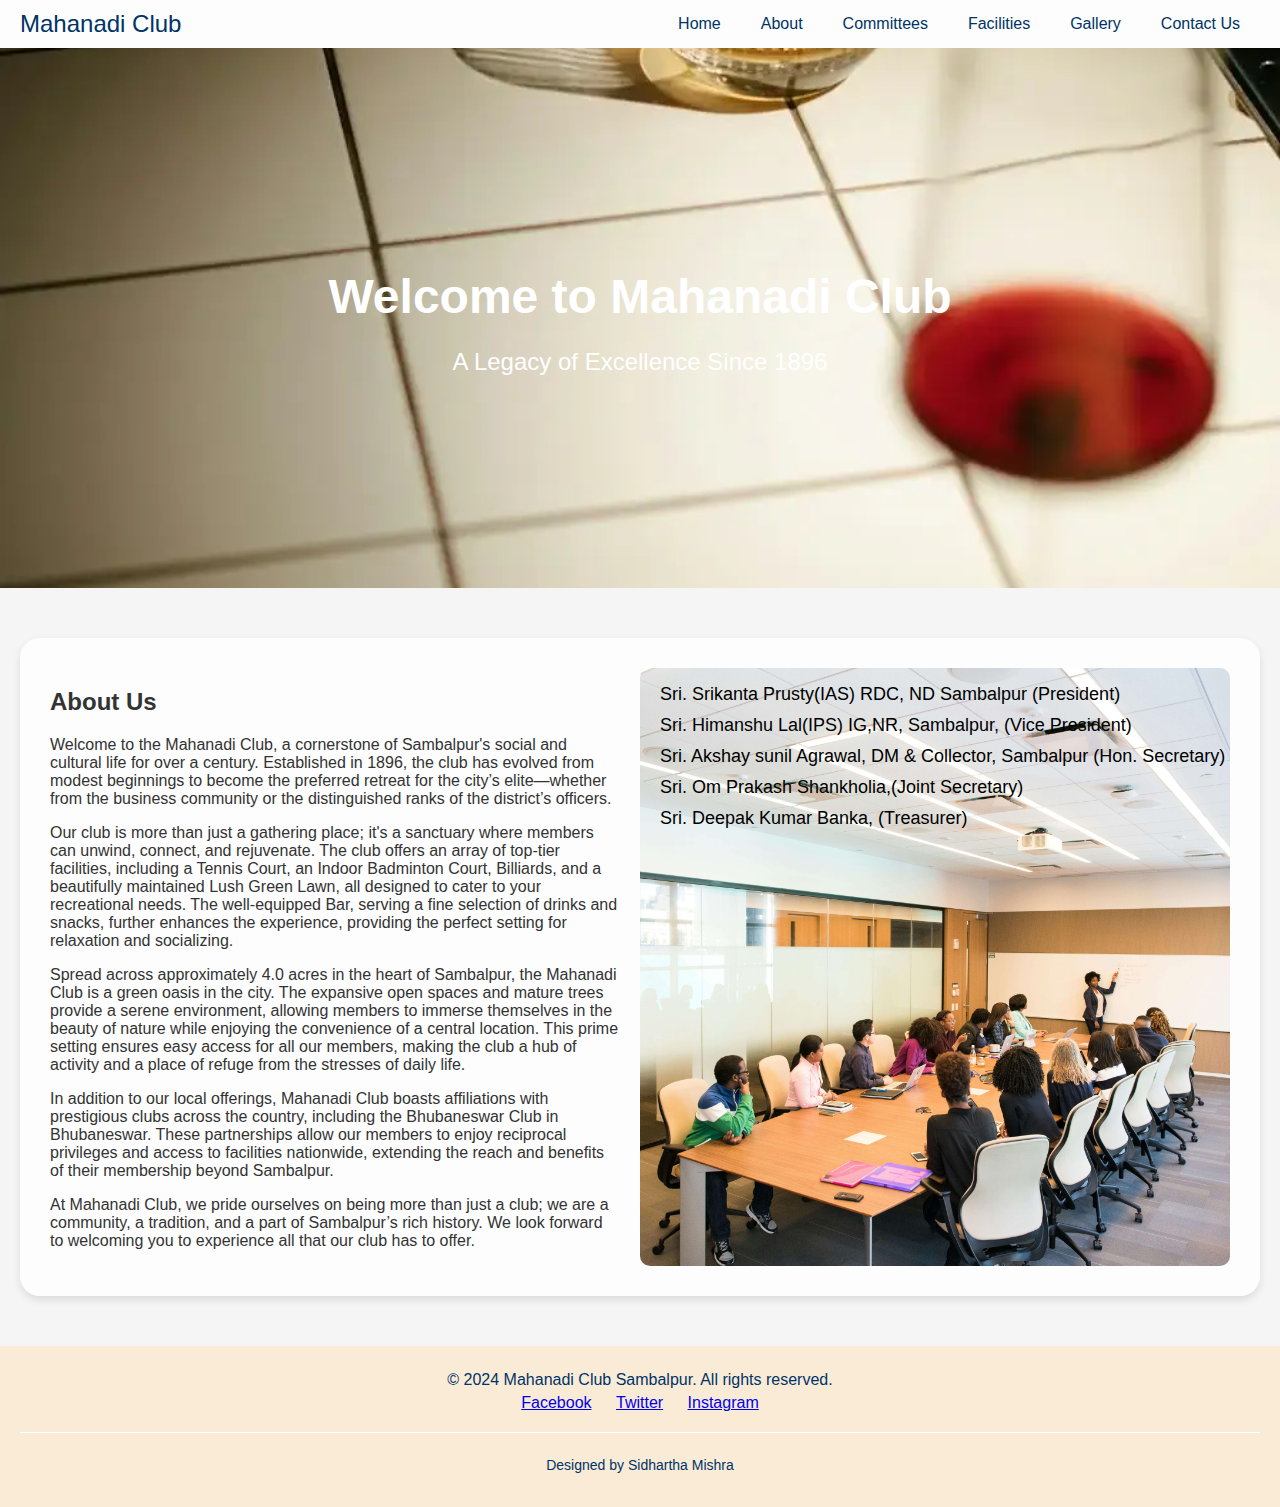
<file: index.html>
<!DOCTYPE html>
<html lang="en">
<head>
    <meta charset="UTF-8">
    <meta name="viewport" content="width=device-width, initial-scale=1.0">
    <title>Mahanadi Club Sambalpur</title>
    <link rel="stylesheet" href="styles.css">
</head>
<body>
    <!-- Header Section -->
    <header>
        <div class="logo">Mahanadi Club</div>
        <nav>
            <div class="hamburger">
                <div></div>
                <div></div>
                <div></div>
            </div>
            <ul>
                <li><a href="index.html#home">Home</a></li>
                <li><a href="index.html#about">About</a></li>
                <li><a href="committees.html">Committees</a></li>
                <li><a href="Facilities.html">Facilities</a></li>
                <li><a href="gallery.html">Gallery</a></li>
                <li><a href="contact_us.html">Contact Us</a></li>
            </ul>
        </nav>
    </header>

    <!-- Hero Section -->
    <section class="hero" id="home">
        <div>
            <h1>Welcome to Mahanadi Club</h1>
            <p>A Legacy of Excellence Since 1896</p>
        </div>
    </section>

    <!-- About Us Section -->
    <section class="about" id="about">
        <div class="about-container">
            <div class="about-text">
                <h2>About Us</h2>
                <p>Welcome to the Mahanadi Club, a cornerstone of Sambalpur's social and cultural life for over a century. Established in 1896, the club has evolved from modest beginnings to become the preferred retreat for the city’s elite—whether from the business community or the distinguished ranks of the district’s officers.</p>
                <p>Our club is more than just a gathering place; it's a sanctuary where members can unwind, connect, and rejuvenate. The club offers an array of top-tier facilities, including a Tennis Court, an Indoor Badminton Court, Billiards, and a beautifully maintained Lush Green Lawn, all designed to cater to your recreational needs. The well-equipped Bar, serving a fine selection of drinks and snacks, further enhances the experience, providing the perfect setting for relaxation and socializing.</p>
                <p>Spread across approximately 4.0 acres in the heart of Sambalpur, the Mahanadi Club is a green oasis in the city. The expansive open spaces and mature trees provide a serene environment, allowing members to immerse themselves in the beauty of nature while enjoying the convenience of a central location. This prime setting ensures easy access for all our members, making the club a hub of activity and a place of refuge from the stresses of daily life.</p>
                <p>In addition to our local offerings, Mahanadi Club boasts affiliations with prestigious clubs across the country, including the Bhubaneswar Club in Bhubaneswar. These partnerships allow our members to enjoy reciprocal privileges and access to facilities nationwide, extending the reach and benefits of their membership beyond Sambalpur.</p>
                <p>At Mahanadi Club, we pride ourselves on being more than just a club; we are a community, a tradition, and a part of Sambalpur’s rich history. We look forward to welcoming you to experience all that our club has to offer.</p>
            </div>
            <div class="committee">
                <ul>
                    <li>Sri. Srikanta Prusty(IAS) RDC, ND Sambalpur (President)</li>
                    <li>Sri. Himanshu Lal(IPS) IG,NR, Sambalpur, (Vice President)</li>
                    <li>Sri. Akshay sunil Agrawal, DM & Collector, Sambalpur (Hon. Secretary)</li>
                    <li>Sri. Om Prakash Shankholia,(Joint Secretary)</li>
                    <li>Sri. Deepak Kumar Banka, (Treasurer)</li>
                    <!-- Add more members as needed -->
                </ul>
            </div>
        </div>
    </section>

    <!-- Add other sections here -->

    <!-- Footer Section -->
    <footer>
        <div class="footer-content">
            <p>© 2024 Mahanadi Club Sambalpur. All rights reserved.</p>
            <div class="social-media">
                <a href="#">Facebook</a>
                <a href="#">Twitter</a>
                <a href="#">Instagram</a>
            </div>
        </div>
        <div class="footer-bottom">
            <p>Designed by Sidhartha Mishra</p>
        </div>
    </footer>

    <script src="script.js"></script>
</body>
</html>
</file>
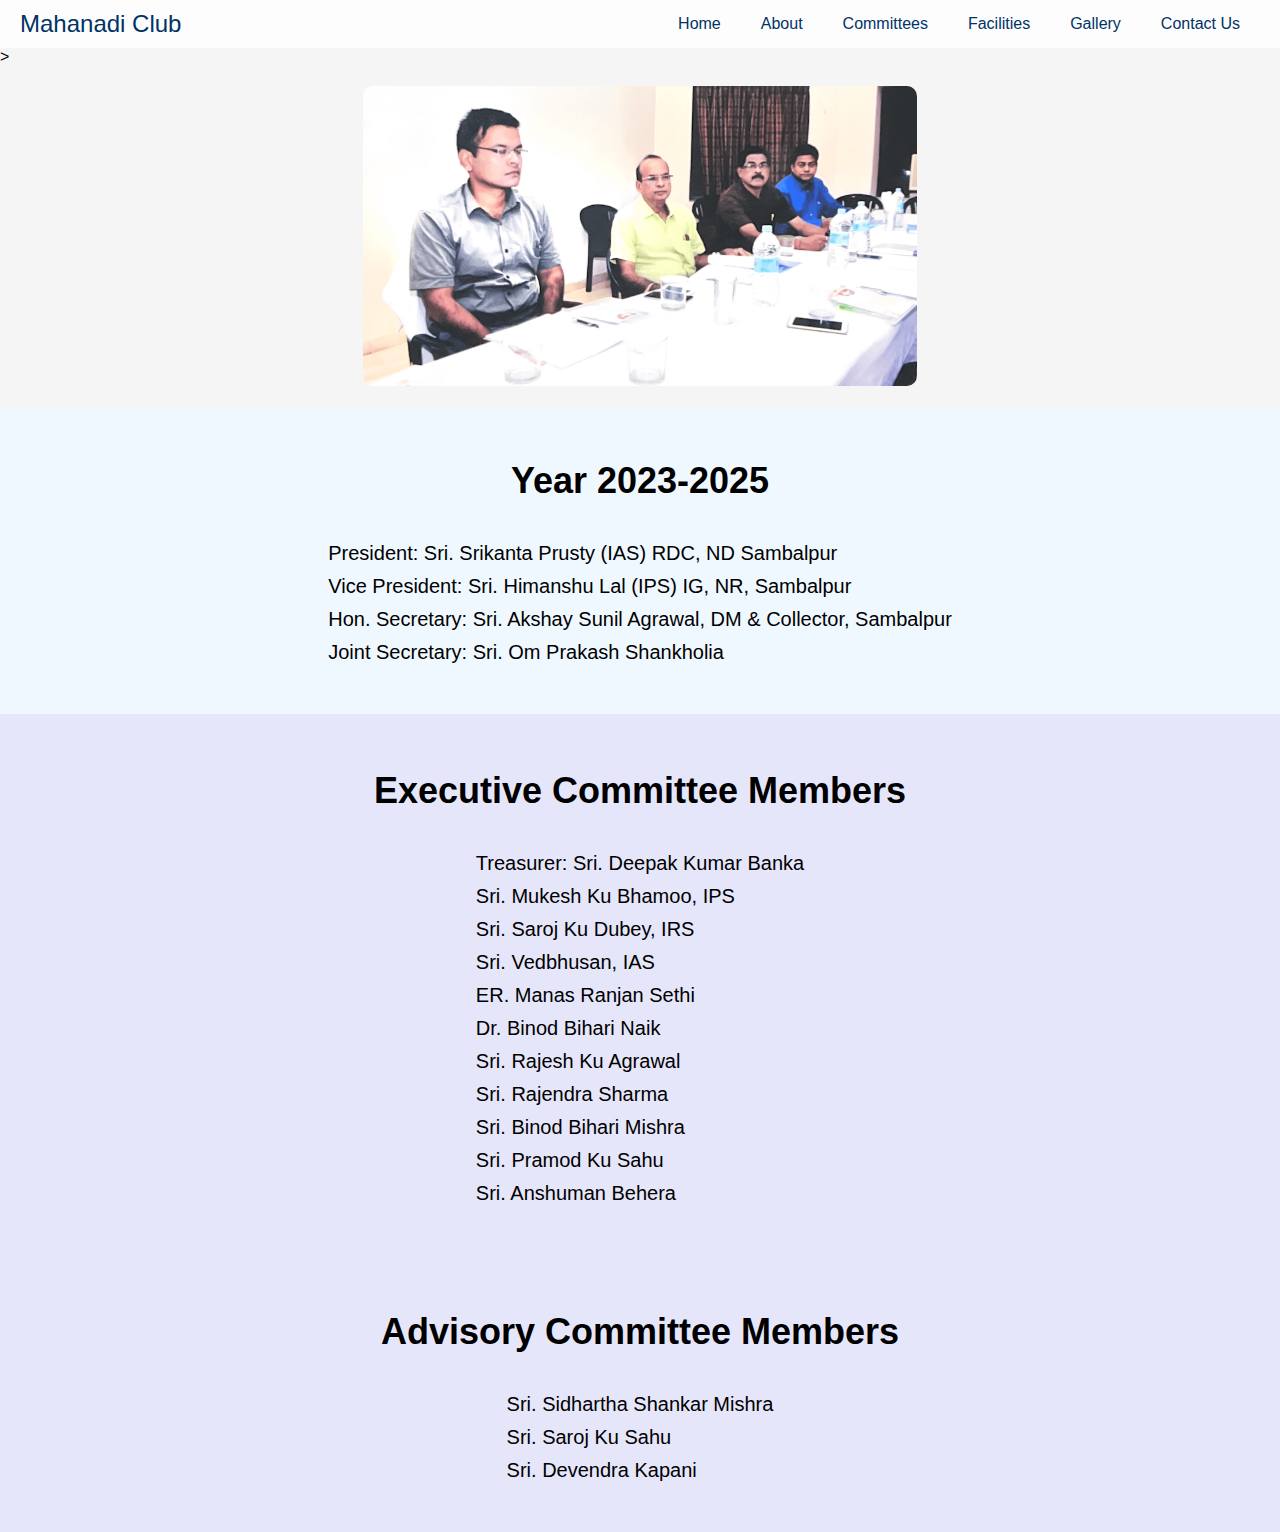
<file: committees.html>
<!DOCTYPE html>
<html lang="en">
<head>
    <meta charset="UTF-8">
    <meta name="viewport" content="width=device-width, initial-scale=1.0">
    <title>Committees - Mahanadi Club Sambalpur</title>
    <link rel="stylesheet" href="styles.css">
</head>
<body>
    <!-- Header Section -->
    <header>
        <div class="logo">Mahanadi Club</div>
        <nav>
            <div class="hamburger">
                <div></div>
                <div></div>
                <div></div>
            </div>
            <ul>
                <li><a href="index.html#home">Home</a></li>
                <li><a href="index.html#about">About</a></li>
                <li><a href="committees.html">Committees</a></li>
                <li><a href="Facilities.html">Facilities</a></li>
                <li><a href="gallery.html">Gallery</a></li>
                <li><a href="contact_us.html">Contact Us</a></li>
            </ul>
        </nav>
    </header>>

     <!-- Image Section -->
     <div class="committee-image">
        <img src="committee.png" alt="Committee Image">
    </div>

    <!-- Committees Section -->
    <section class="committees">
        <div class="committee-section h2-section">
            <h2>Year 2023-2025</h2>
            <ul>
                <li>President: Sri. Srikanta Prusty (IAS) RDC, ND Sambalpur</li>
                <li>Vice President: Sri. Himanshu Lal (IPS) IG, NR, Sambalpur</li>
                <li>Hon. Secretary: Sri. Akshay Sunil Agrawal, DM & Collector, Sambalpur</li>
                <li>Joint Secretary: Sri. Om Prakash Shankholia</li>
                
            </ul>
        </div>
        <div class="committee-section h3-section">
            <h3>Executive Committee Members</h3>
            <ul>
                <li>Treasurer: Sri. Deepak Kumar Banka</li>
                <li>Sri. Mukesh Ku Bhamoo, IPS</li>
                <li>Sri. Saroj Ku Dubey, IRS</li>
                <li>Sri. Vedbhusan, IAS</li>
                <li>ER. Manas Ranjan Sethi</li>
                <li>Dr. Binod Bihari Naik</li>
                <li>Sri. Rajesh Ku Agrawal</li>
                <li>Sri. Rajendra Sharma</li>
                <li>Sri. Binod Bihari Mishra</li>
                <li>Sri. Pramod Ku Sahu</li>
                <li>Sri. Anshuman Behera</li>
            </ul>
        </div>
    </div>
    <div class="committee-section h3-section">
        <h3>Advisory Committee Members</h3>
        <ul>
            <li>Sri. Sidhartha Shankar Mishra</li>
            <li>Sri. Saroj Ku Sahu</li>
            <li>Sri. Devendra Kapani</li>
        </ul>
    </div>
    </section>
    <script src="script.js"></script>

   
</body>
</html>
</file>
<file: styles.css>
/* General styling */
body {
    font-family: Arial, sans-serif;
    margin: 0;
    padding: 0;
    background-color: #f5f5f5;
}

/* Header styling */
header {
    background-color:rgba(255, 255, 255, 0.8);
    color:#003366;
    padding: 10px 20px;
    display: flex;
    justify-content: space-between;
    align-items: center;
}

.logo {
    font-size: 24px;
}

nav ul {
    list-style: none;
    display: flex;
    margin: 0;
    padding: 0;
}

nav ul li {
    margin: 0 10px;
}

nav ul li a {
    color: #003366;
    text-decoration: none;
    padding: 5px 10px;
    display: block;
}

/* Hamburger Menu */
nav .hamburger {
    display: none;
    flex-direction: column;
    cursor: pointer;
}

nav .hamburger div {
    width: 25px;
    height: 3px;
    background-color: #003366;
    margin: 4px 0;
}

/* Responsive Styles */
@media (max-width: 768px) {
    nav ul {
        display: none;
        flex-direction: column;
        width: 100%;
        position: absolute;
        top: 60px;
        left: 0;
        background-color:#f5f5f5;
    }

    nav ul.active {
        display: flex;
    }

    nav ul li {
        margin: 10px 0;
        text-align: center;
    }

    nav .hamburger {
        display: flex;
    }
}
/* Hero Section */
.hero {
    background-image: url('club_hero.jpeg');
    background-size: cover;
    background-position: center;
    height: 60vh;
    display: flex;
    align-items: center;
    justify-content: center;
    color: #fff;
    text-align: center;
}

.hero h1 {
    font-size: 48px;
    margin-bottom: 10px;
    animation: blinkText 1s infinite;
}

.hero p {
    font-size: 24px;
    animation: blinkText 1s infinite;
}

/* Blink Animation */
@keyframes blinkText {
    0% { color: black; }
    50% { color: white; }
    100% { color: black; }
}

/* Welcome Section */
.welcome {
    padding: 50px 20px;
    text-align: center;
}

.welcome h2 {
    font-size: 32px;
    margin-bottom: 20px;
}

.welcome p {
    font-size: 18px;
    line-height: 1.6;
}

/* About Us Section */
.about {
    padding: 50px 20px;
    background-color: #f5f5f5;
    display: flex;
    justify-content: center;
    align-items: center;
}

.about-container {
    display: flex;
    flex-wrap: wrap;
    width: 100%;
    max-width: 1200px;
    background-color: rgba(255, 255, 255, 0.8); /* Transparent light color */
    border-radius: 20px; /* Rounded corners */
    padding: 30px;
    box-shadow: 0 4px 8px rgba(0, 0, 0, 0.1); /* Light shadow for depth */
}

.about-text {
    flex: 1;
    padding-right: 20px;
    color: #333;
}

.committee {
    flex: 1;
    padding-left: 20px;
    display: flex;
    flex-direction: column;
    justify-content: top;
    background-image: url('committee_background.jpg'); /* Optional background image */
    background-size: cover;
    background-position: center;
    border-radius: 10px; /* Extra rounded corners inside */
    color: black;
    background-color: rgba(255, 255, 255, 0.7); /* White with 70% transparency */
}

.committee h2 {
    font-size: 28px;
    margin-bottom: 20px;
    color: black;
}

.committee ul {
    list-style: none;
    padding: 0;
}

.committee ul li {
    font-size: 18px;
    margin-bottom: 10px;
}

/* Responsive adjustments */
@media (max-width: 768px) {
    .about-container {
        flex-direction: column;
    }

    .about-text, .committee {
        flex: none;
        width: 100%;
        padding: 10px 0;
    }

    .about-text {
        padding-right: 0;
    }

    .committee {
        padding-left: 0;
    }
}

/* Facilities Section */
.facilities {
    background-color: #f4f4f4;
    padding: 50px 20px;
    text-align: center;
}

.facilities h2 {
    font-size: 32px;
    margin-bottom: 30px;
}

.facility-grid {
    display: flex;
    flex-wrap: wrap;
    justify-content: center;
}

.facility-item {
    margin: 10px;
    width: 300px;
    text-align: center;
}

.facility-item img {
    width: 100%;
    height: 200px;
    object-fit: cover;
    border-radius: 10px;
}

.facility-item h3 {
    font-size: 20px;
    margin-top: 10px;
}

.facilities .cta a {
    display: inline-block;
    margin-top: 20px;
    padding: 10px 20px;
    background-color: #003366;
    color: #fff;
    border-radius: 5px;
}

/* Events Section */
.events {
    padding: 50px 20px;
    text-align: center;
}

.events h2 {
    font-size: 32px;
    margin-bottom: 20px;
}

.events ul {
    list-style: none;
    padding: 0;
    font-size: 18px;
}

/* Membership Section */
.membership {
    background-color: #f4f4f4;
    padding: 50px 20px;
    text-align: center;
}

.membership h2 {
    font-size: 32px;
    margin-bottom: 20px;
}

.membership p {
    font-size: 18px;
}

.membership .cta a {
    display: inline-block;
    margin-top: 20px;
    padding: 10px 20px;
    background-color: #003366;
    color: #fff;
    border-radius: 5px;
}

/* Gallery Section */
.gallery {
    padding: 50px 20px;
    text-align: center;
}

.gallery h2 {
    font-size: 32px;
    margin-bottom: 30px;
}

.gallery-grid {
    display: flex;
    flex-wrap: wrap;
    justify-content: center;
}

.gallery-grid img {
    margin: 10px;
    width: 300px;
    height: 200px;
    object-fit: cover;
    border-radius: 10px;
}

/* Footer Section */
footer {
    background-color: #FAEBD7;
    color: #003366;
    padding: 20px;
    text-align: center;
}

footer .footer-content {
    margin-bottom: 20px;
}

footer .footer-content p {
    margin: 5px 0;
}

footer .social-media a {
    margin: 0 10px;
}

footer .footer-bottom {
    border-top: 1px solid #fff;
    padding-top: 10px;
    font-size: 14px;
}

/* Committees Section */
.committees {
    display: flex;
    flex-direction: column;
    height: 100vh; /* Full screen height for both sections combined */
}

.committee-section {
    flex: 1; /* Distribute space equally between h2 and h3 sections */
    display: flex;
    flex-direction: column;
    justify-content: center;
    align-items: center;
    padding: 20px;
    box-sizing: border-box;
}

.h2-section {
    background-color: #f0f8ff; /* Light background color for H2 section */
}

.h3-section {
    background-color: #e6e6fa; /* Light background color for H3 section */
}

/* Image Section */
.committee-image {
    text-align: center;
    margin: 20px 0; /* Add some space around the image */
}

.committee-image img {
    max-width: 100%;
    max-height: 300px; /* Set the maximum height */
    height: auto;
    border-radius: 10px; /* Optional: Add rounded corners to the image */
}

.committee-section h2, .committee-section h3 {
    font-size: 36px;
    margin-bottom: 20px;
}

.committee-section ul {
    list-style-type: none;
    padding: 0;
    text-align: left;
    font-size: 20px;
}

.committee-section li {
    margin-bottom: 10px;
}
</file>
